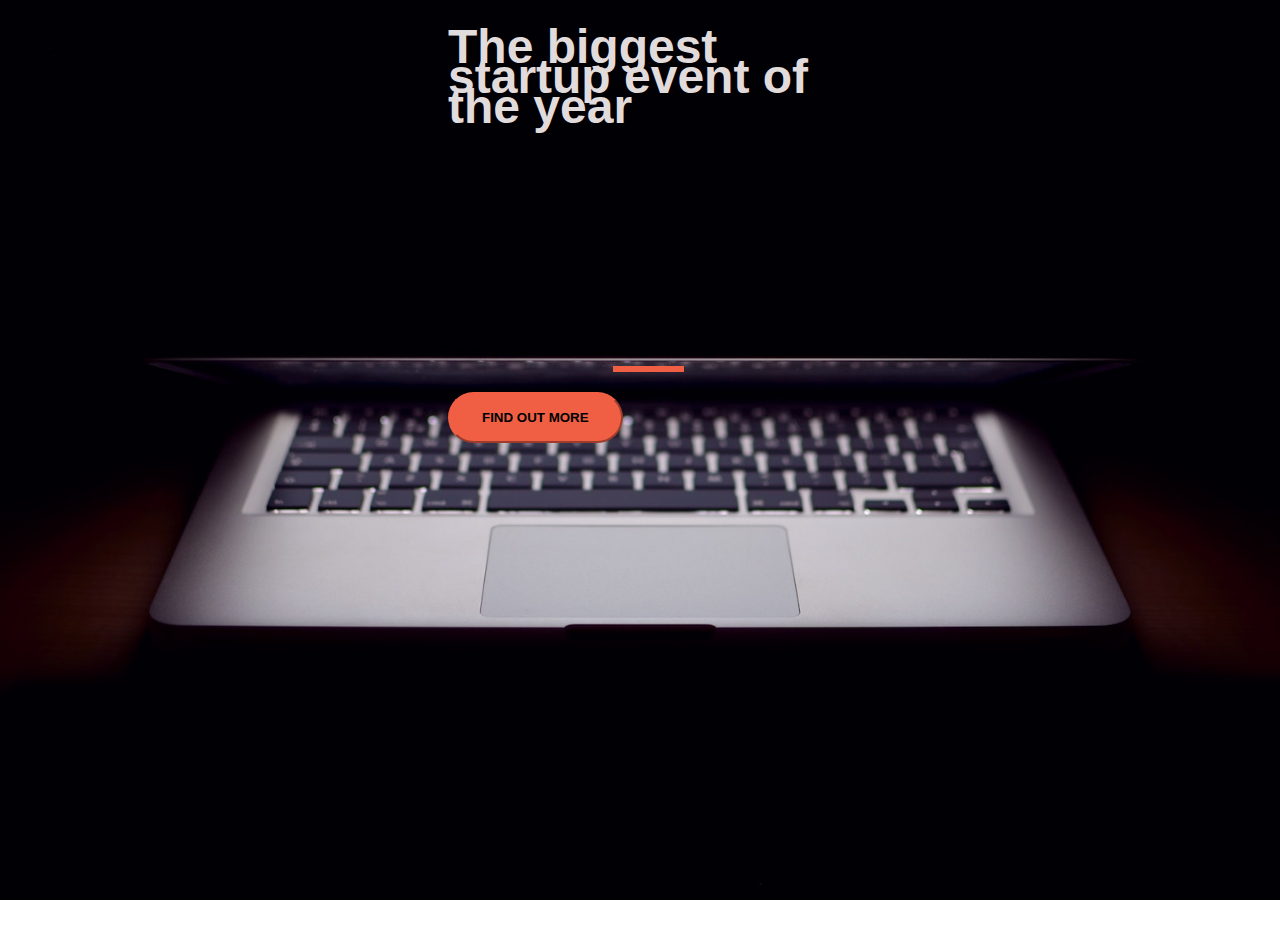
<file: index.html>
<!DOCTYPE html>
<html>
  <head>
    <!-- Required meta tags -->
    <meta charset="utf-8">
    <meta name="viewport" content="width=device-width, initial-scale=1">

    <!-- Google Fonts -->
    <link href="https://fonts.googleapis.com/css?family=Montserrat" rel="stylesheet">

    <!-- Bootstrap CSS from a CDN. This way you don't have to include the bootstrap file yourself -->
    <link href="https://cdn.jsdelivr.net/npm/bootstrap@5.1.3/dist/css/bootstrap.min.css" rel="stylesheet" integrity="sha384-1BmE4kWBq78iYhFldvKuhfTAU6auU8tT94WrHftjDbrCEXSU1oBoqyl2QvZ6jIW3" crossorigin="anonymous">
    
    <!-- Your own stylesheet -->
    <link rel="stylesheet" type="text/css" href="style.css">
    <title>Startup</title>
  </head>
  <body>
    <div class="container d-flex align-items-center h-100">
      <div class="row">
        <header class="text-center">
          <h1 class="text-uppercase"><strong>The biggest startup event of the year</strong></h1>
        </header>
        <div class="buffer"></div>
        <section class="text-center">
          <hr>
          <a href="contact.html">
            </abbr><button class="btn btn-primary btn-xl">Find out more</button> 
          </a>
        </section>

      </div>
    </div>
  </body>
</html>
</file>
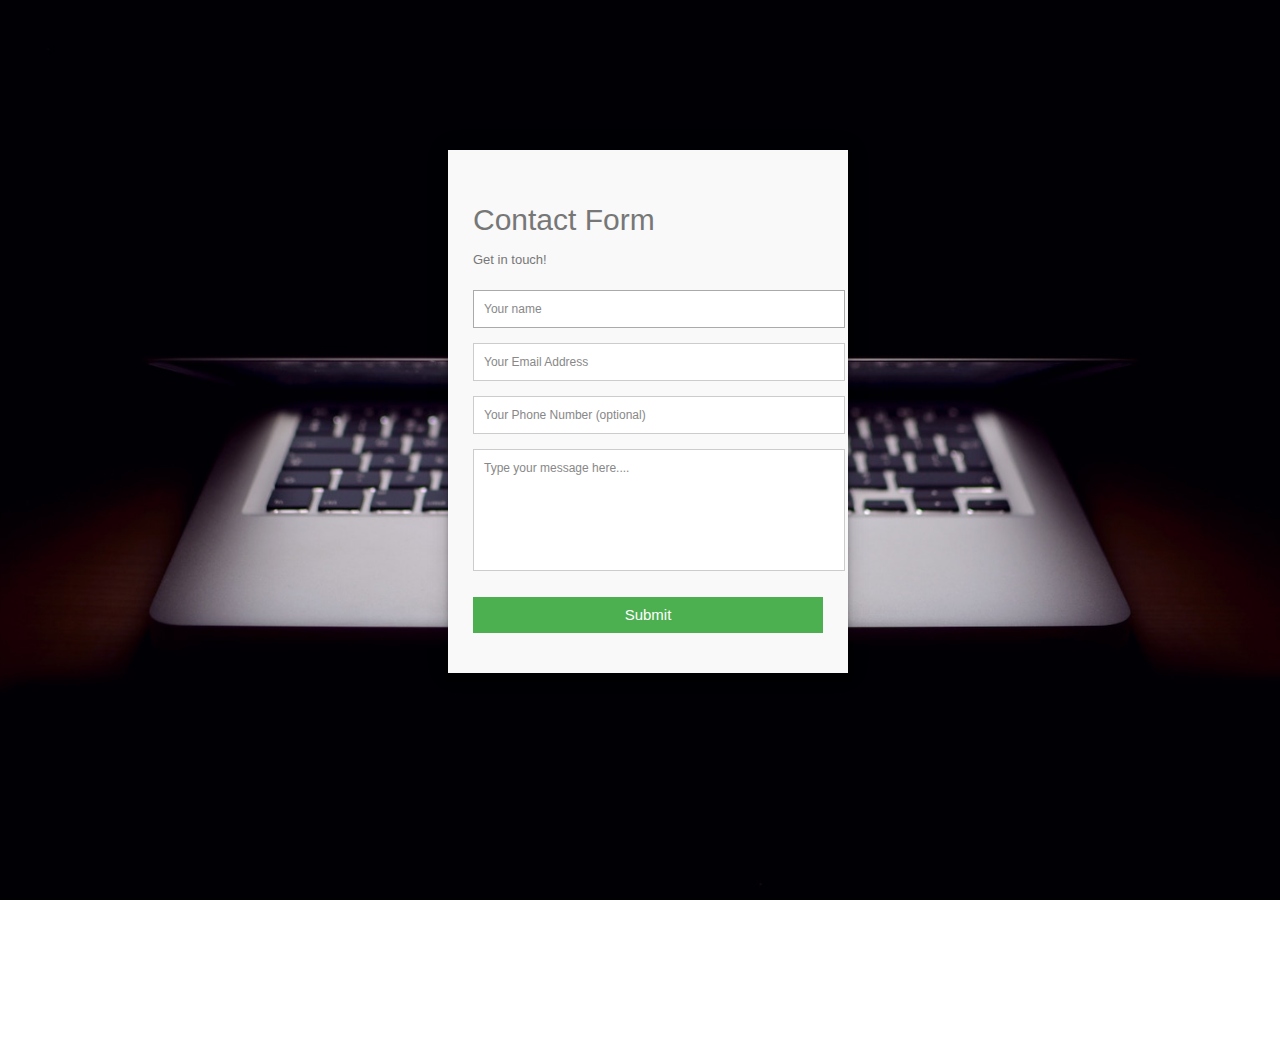
<file: contact.html>
<!DOCTYPE html>
<html>
<head>
    <!-- Required meta tags -->
    <meta charset="utf-8">
    <meta name="viewport" content="width=device-width, initial-scale=1">

    <!-- Google Fonts -->
    <link href="https://fonts.googleapis.com/css?family=Montserrat" rel="stylesheet">

    <!-- Bootstrap CSS from a CDN. This way you don't have to include the bootstrap file yourself -->
    <link href="https://cdn.jsdelivr.net/npm/bootstrap@5.1.3/dist/css/bootstrap.min.css" rel="stylesheet" integrity="sha384-1BmE4kWBq78iYhFldvKuhfTAU6auU8tT94WrHftjDbrCEXSU1oBoqyl2QvZ6jIW3" crossorigin="anonymous">
    
    <!-- Your own stylesheet -->
    <link rel="stylesheet" type="text/css" href="style.css">
	<title>Contact</title>
</head>
<body>
	<div class="container">  
	  <form id="contact" action="" method="post">
	    <h3>Contact Form</h3>
	    <h4>Get in touch!</h4>
	    <fieldset>
	      <input placeholder="Your name" type="text" tabindex="1" required autofocus>
	    </fieldset>
	    <fieldset>
	      <input placeholder="Your Email Address" type="email" tabindex="2" required>
	    </fieldset>
	    <fieldset>
	      <input placeholder="Your Phone Number (optional)" type="tel" tabindex="3" required>
	    </fieldset>
	    <fieldset>
	      <textarea placeholder="Type your message here...." tabindex="5" required></textarea>
	    </fieldset>
	    <fieldset>
	      <button name="submit" type="submit" id="contact-submit" data-submit="...Sending">Submit</button>
	    </fieldset>
	  </form>
	</div>
</body>
</html>
</file>
<file: style.css>
body,
html {
  width: 100%;
  height: 100%;
  font-family: 'Montserrat', sans-serif;
  background: url(header.jpg) no-repeat center center fixed; 
  -webkit-background-size: cover;
  -moz-background-size: cover;
  -o-background-size: cover;
  background-size: cover;
}

h1 {
  font-size: 3rem;
  color: #e2dbdb;
}

hr {
    margin: 20px auto;
    color: #F05F44;
    border: 3px solid #F05F44;
    max-width: 65px;
    opacity: 1;  
}

.buffer {
  height: 12rem;
}

.btn {
  font-weight: 700;
  border-radius: 300px;
  text-transform: uppercase;
}

.btn-primary {
  background-color: #f05f44;
  border-color: #f05f44;
}

.btn-primary:hover {
  background-color: #ee4b08;
  border-color: #ee4b08;
  border-width: 4px;
}

.btn-xl {
  padding: 1rem 2rem;

}



body {
  font-family: "Roboto", Helvetica, Arial, sans-serif;
  font-weight: 100;
  font-size: 12px;
  line-height: 30px;
  color: #777;
  
}

.container {
  max-width: 400px;
  width: 100%;
  margin: 0 auto;
  position: relative;
}

#contact input[type="text"],
#contact input[type="email"],
#contact input[type="tel"],
#contact input[type="url"],
#contact textarea,
#contact button[type="submit"] {
  font: 400 12px/16px "Roboto", Helvetica, Arial, sans-serif;
}

#contact {
  background: #F9F9F9;
  padding: 25px;
  margin: 150px 0;
  box-shadow: 0 0 20px 0 rgba(0, 0, 0, 0.2), 0 5px 5px 0 rgba(0, 0, 0, 0.24);
}

#contact h3 {
  display: block;
  font-size: 30px;
  font-weight: 300;
  margin-bottom: 10px;
}

#contact h4 {
  margin: 5px 0 15px;
  display: block;
  font-size: 13px;
  font-weight: 400;
}

fieldset {
  border: medium none !important;
  margin: 0 0 10px;
  min-width: 100%;
  padding: 0;
  width: 100%;
}

#contact input[type="text"],
#contact input[type="email"],
#contact input[type="tel"],
#contact input[type="url"],
#contact textarea {
  width: 100%;
  border: 1px solid #ccc;
  background: #FFF;
  margin: 0 0 5px;
  padding: 10px;
}

#contact input[type="text"]:hover,
#contact input[type="email"]:hover,
#contact input[type="tel"]:hover,
#contact input[type="url"]:hover,
#contact textarea:hover {
  -webkit-transition: border-color 0.3s ease-in-out;
  -moz-transition: border-color 0.3s ease-in-out;
  transition: border-color 0.3s ease-in-out;
  border: 1px solid #aaa;
}

#contact textarea {
  height: 100px;
  max-width: 100%;
  resize: none;
}

#contact button[type="submit"] {
  cursor: pointer;
  width: 100%;
  border: none;
  background: #4CAF50;
  color: #FFF;
  margin: 0 0 5px;
  padding: 10px;
  font-size: 15px;
}

#contact button[type="submit"]:hover {
  background: #43A047;
  -webkit-transition: background 0.3s ease-in-out;
  -moz-transition: background 0.3s ease-in-out;
  transition: background-color 0.3s ease-in-out;
}

#contact button[type="submit"]:active {
  box-shadow: inset 0 1px 3px rgba(0, 0, 0, 0.5);
}

.copyright {
  text-align: center;
}

#contact input:focus,
#contact textarea:focus {
  outline: 0;
  border: 1px solid #aaa;
}

::-webkit-input-placeholder {
  color: #888;
}

:-moz-placeholder {
  color: #888;
}

::-moz-placeholder {
  color: #888;
}

:-ms-input-placeholder {
  color: #888;
}
</file>
